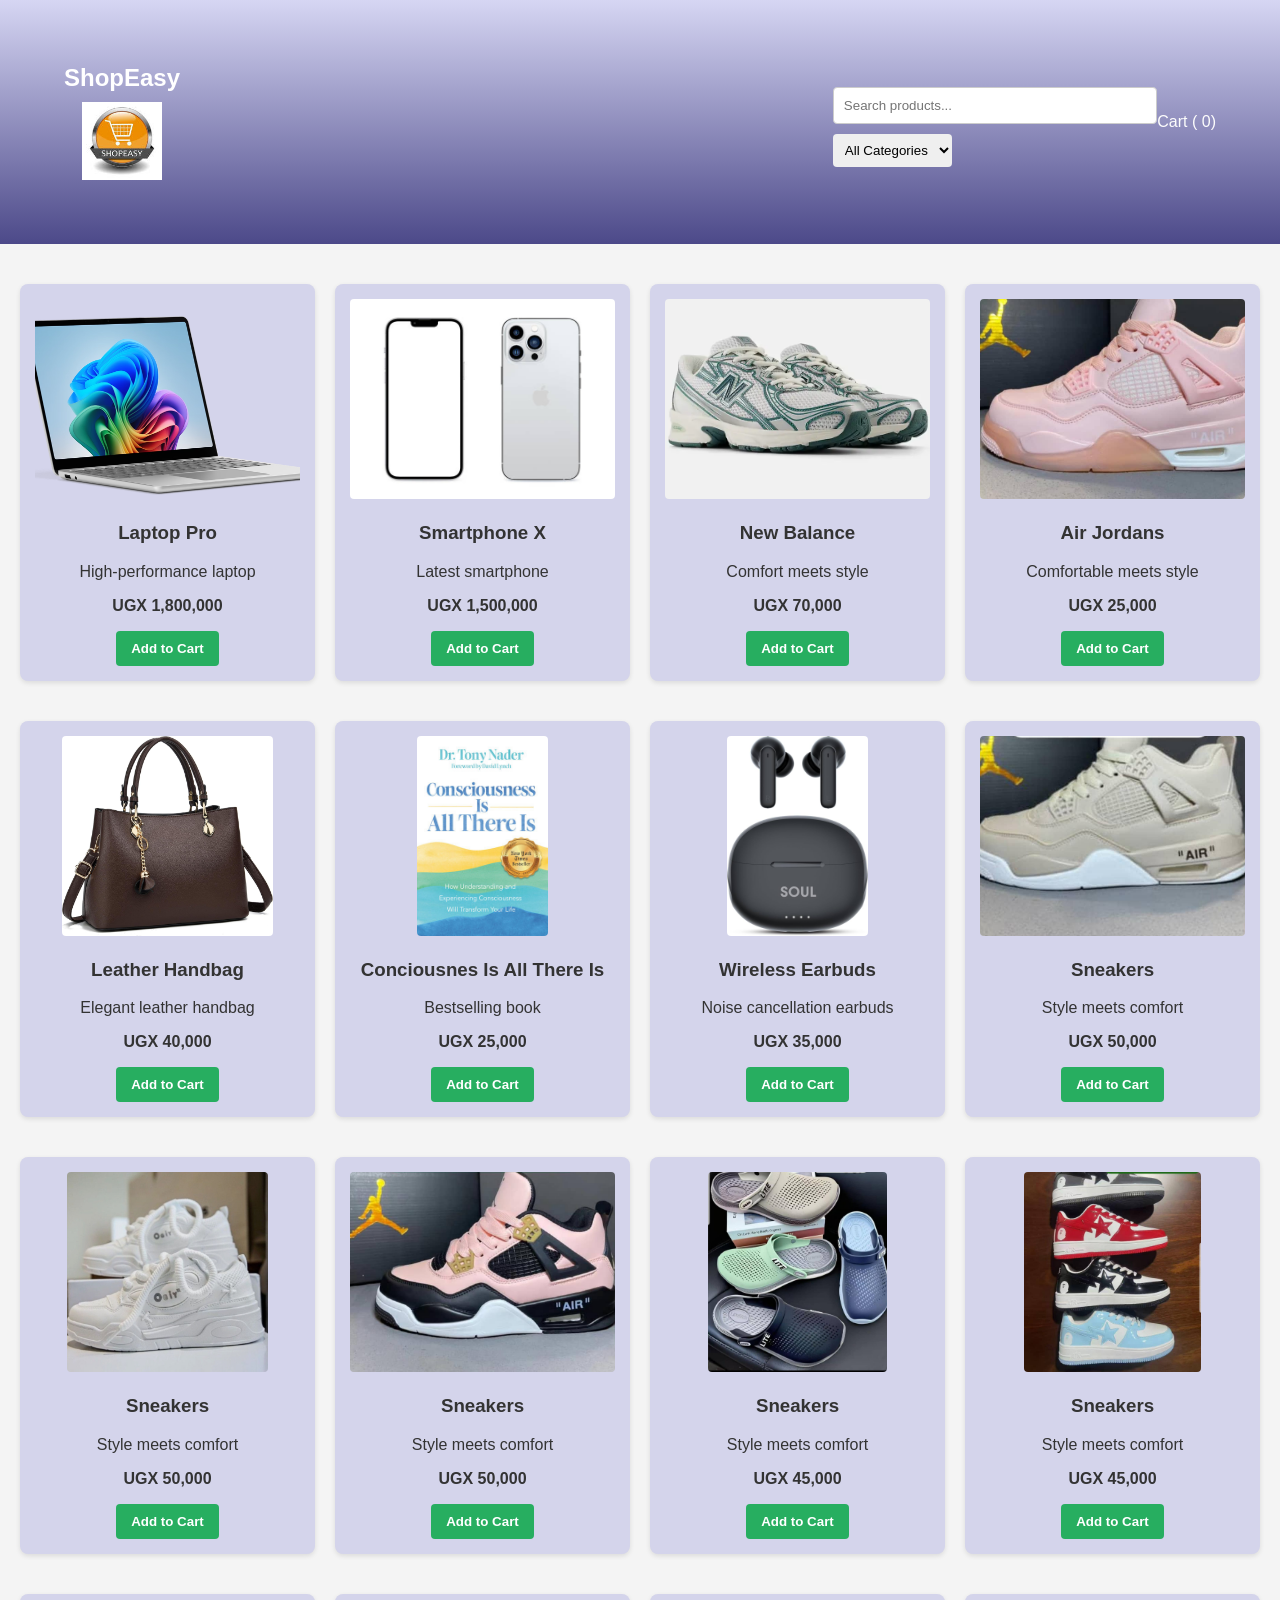
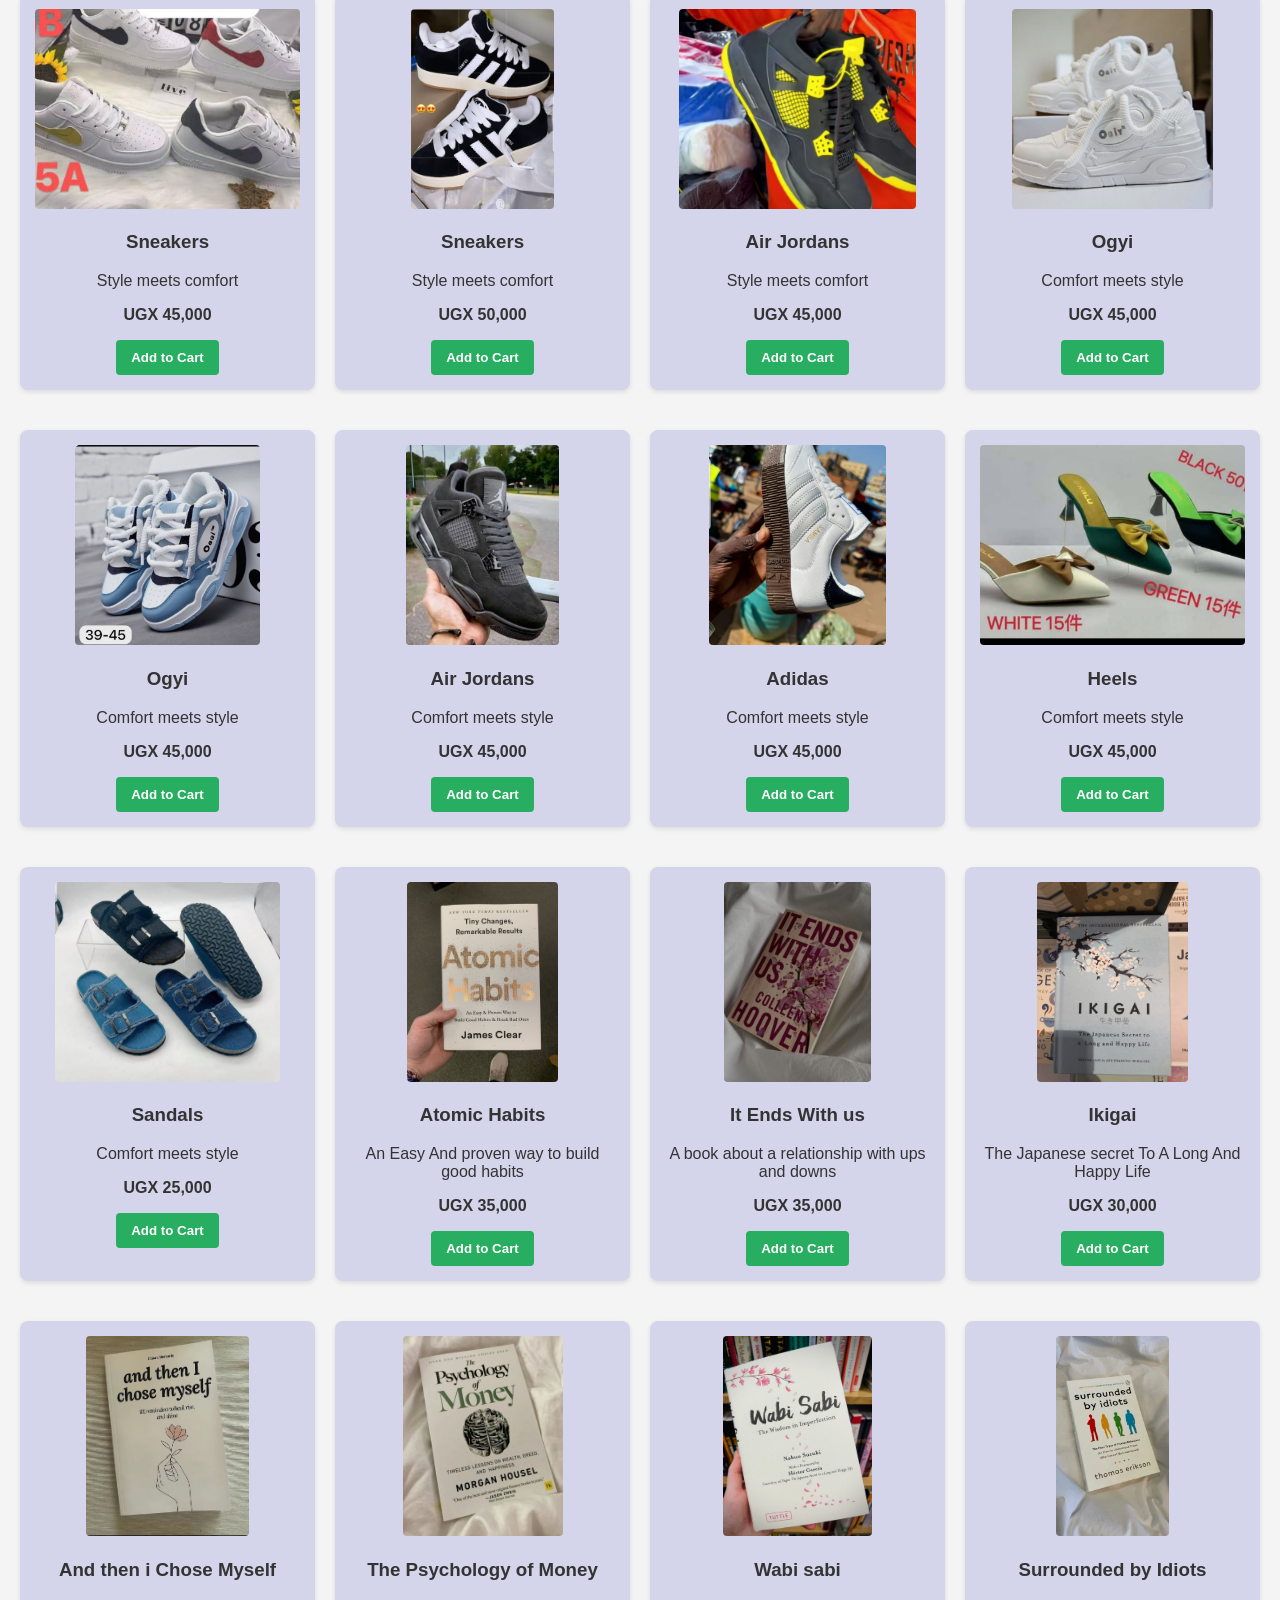
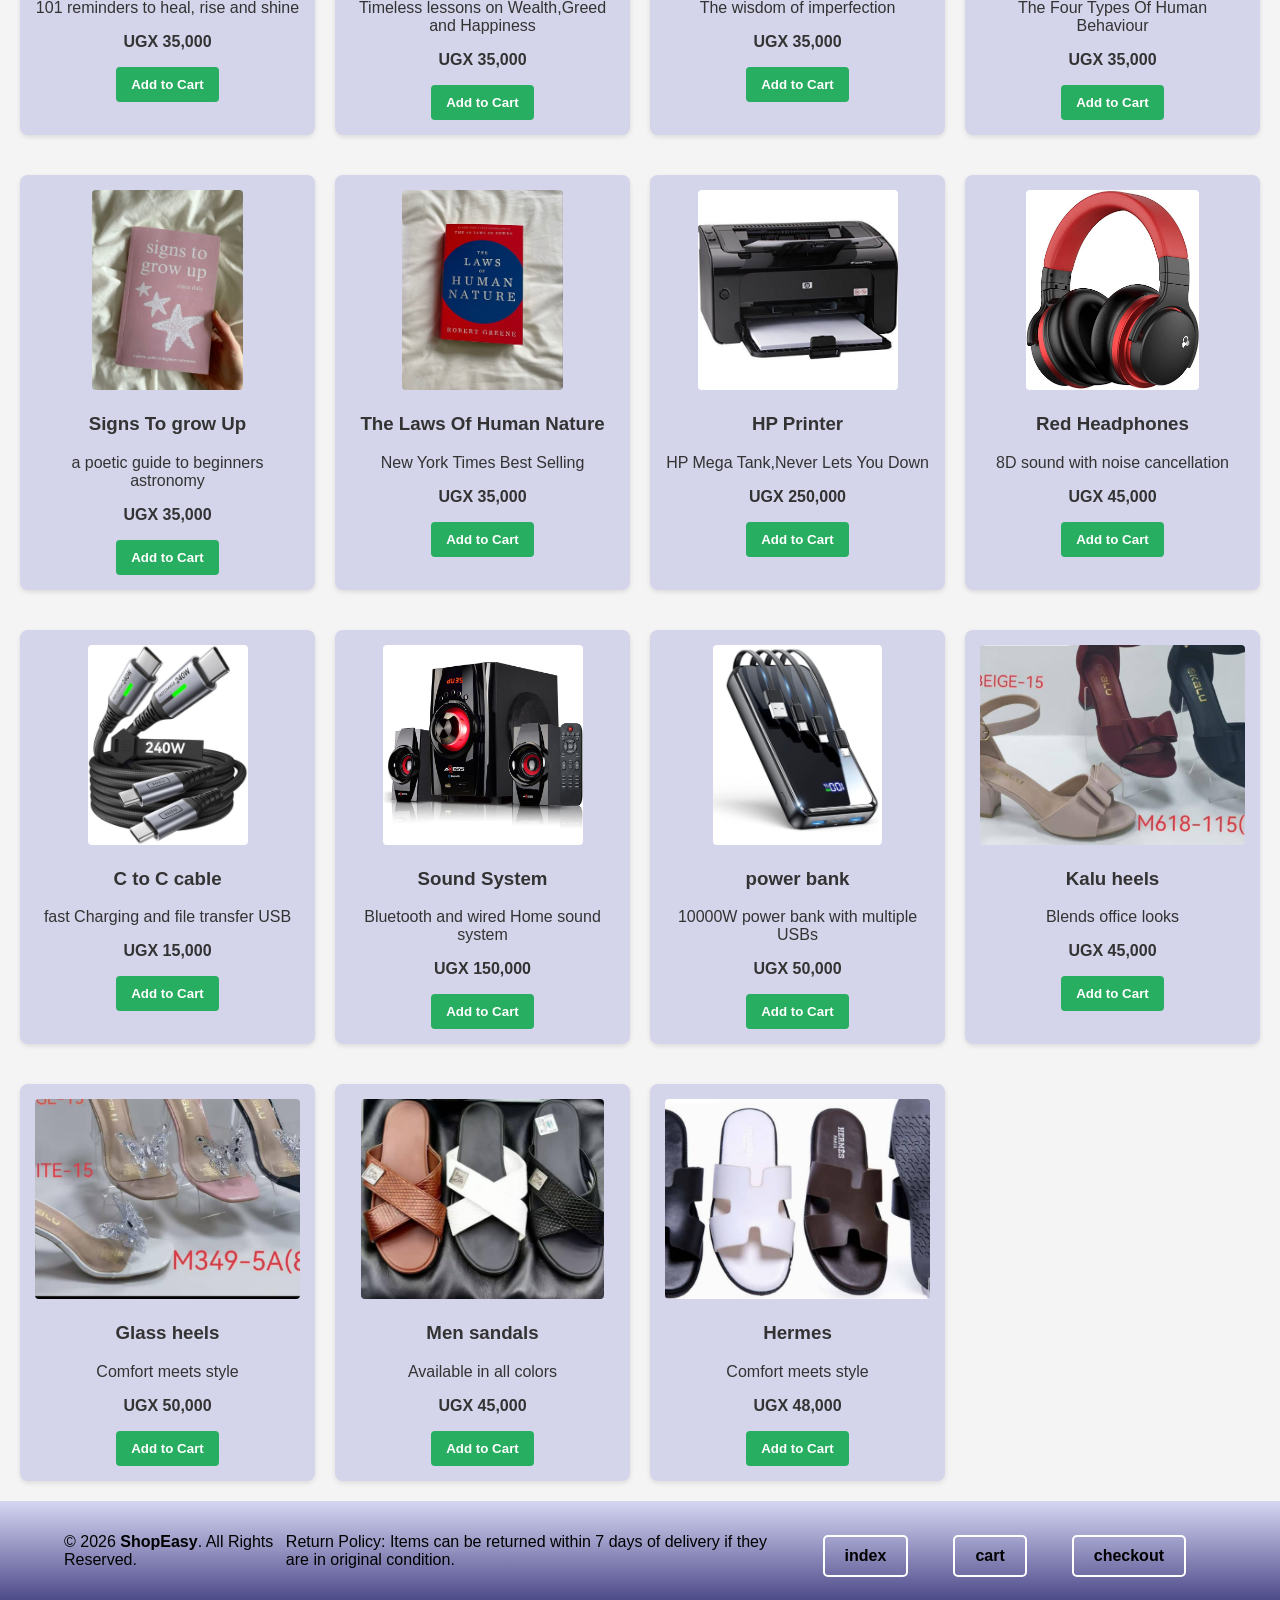
<file: index.html>
﻿<!DOCTYPE html>
<html lang="en">
<head>
    <meta charset="UTF-8">
    <meta name="viewport" content="width=device-width, initial-scale=1.0">
    <title>E-Commerce - Home</title>
    <link rel="stylesheet" href="style.css">
</head>
<body>
    <header>
        <div class="brand" >
            <h1>ShopEasy</h1>
             <img src="images/logo.jpg" class="logo" alt="ShopEasy">
             </div>
        <nav>
            <div class="nav-controls">
            <input type="text" id="searchBar" placeholder="Search products...">
            <select id="categoryFilter">
                <option value="all">All Categories</option>
                <option value="Electronics">Electronics</option>
                <option value="Fashion">Fashion</option>
                <option value="Books">Books</option>
            </select>
            </div>
            <a href="cart.html" class="cart">Cart ( <span id="cartCount"> 0</span>)</a>
        </nav>
    </header>


    <main id="productContainer">
        </main>
<footer id ="mainFooter">
        <p>&copy; 2026 <strong>ShopEasy</strong>. All Rights Reserved.</p>
        <p> Return Policy: Items can be returned within 7 days of delivery if they are in original condition.</p>
    <div class="links">
        <a href="index.html">index</a>
        <a href="cart.html">cart</a>
        <a href="checkout.html">checkout</a>
    </div>
</footer>
   
    <script src="script.js"></script>
    
</body>
</html>
</file>
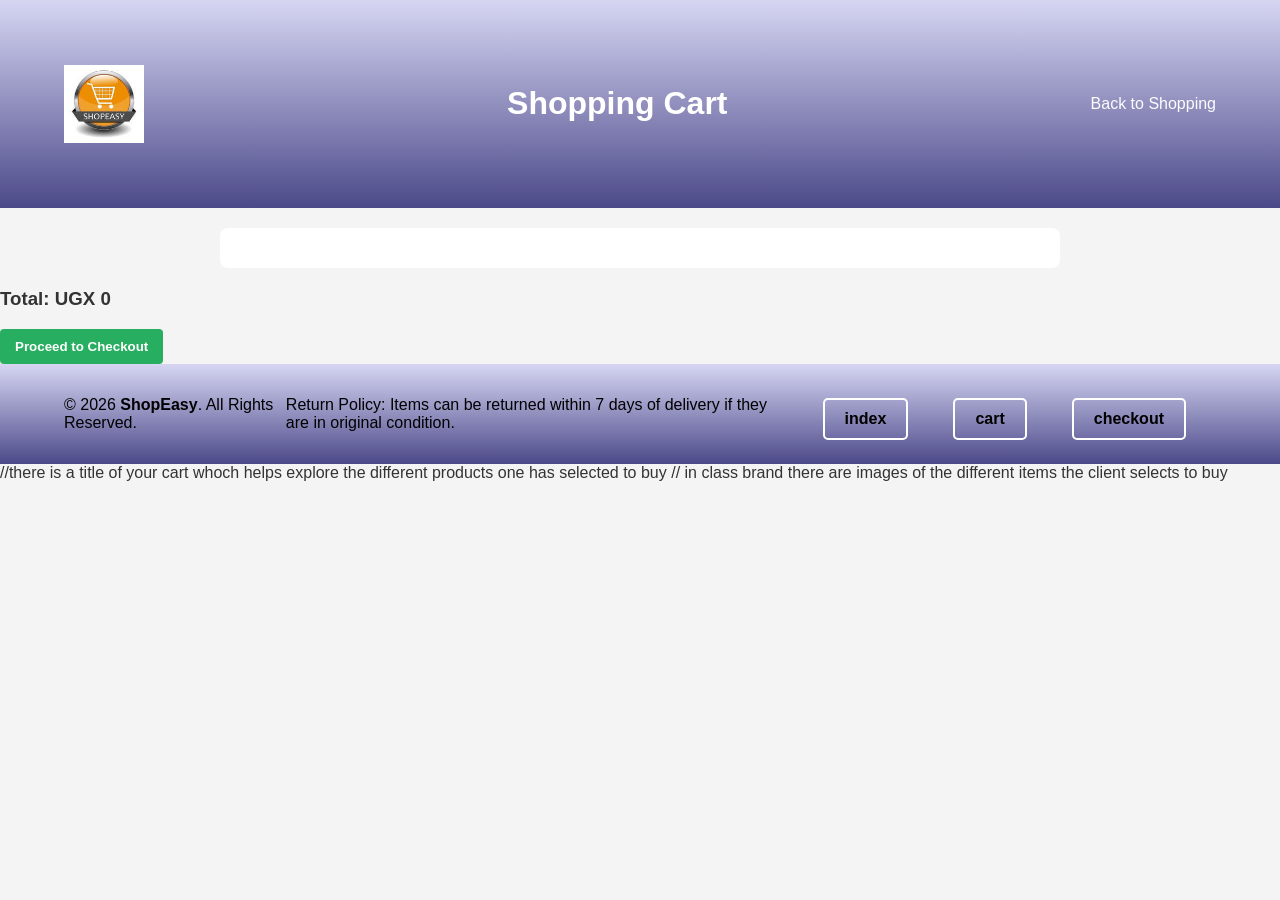
<file: cart.html>
﻿<!DOCTYPE html>
<html lang="en">
<head>
    <meta charset="UTF-8">
     <meta name="viewport" content="width=device-width, initial-scale=1.0">
    <title>Your Cart</title>
    <link rel="stylesheet" href="style.css">
</head>
<body>
    <header>
          <div class="brand" >
             <img src="images/logo.jpg" class="logo" alt="ShopEasy">
             </div>
              <h1>Shopping Cart</h1>
        <nav><a href="index.html">Back to Shopping</a></nav>
    </header>


    <main>
        <div id="cartItems">
            </div>
        <div id="cartSummary">
            <h3>Total: UGX <span id="totalPrice">0</span></h3>
            <button onclick="location.href='checkout.html'">Proceed to Checkout</button>
        </div>
    </main>

<footer id ="mainFooter">
        <p>&copy; 2026 <strong>ShopEasy</strong>. All Rights Reserved.</p>
        <p> Return Policy: Items can be returned within 7 days of delivery if they are in original condition.
        <div class="links">
            <a href="index.html">index</a>
            <a href="cart.html">cart</a>
            <a href="checkout.html">checkout</a>
        </div>
    </footer>
    <script src="script.js"></script>
</body>
</html>
//there is a title of your cart whoch helps explore the different products one has selected to buy 
// in class brand there are images of the different items the client selects to buy
</file>
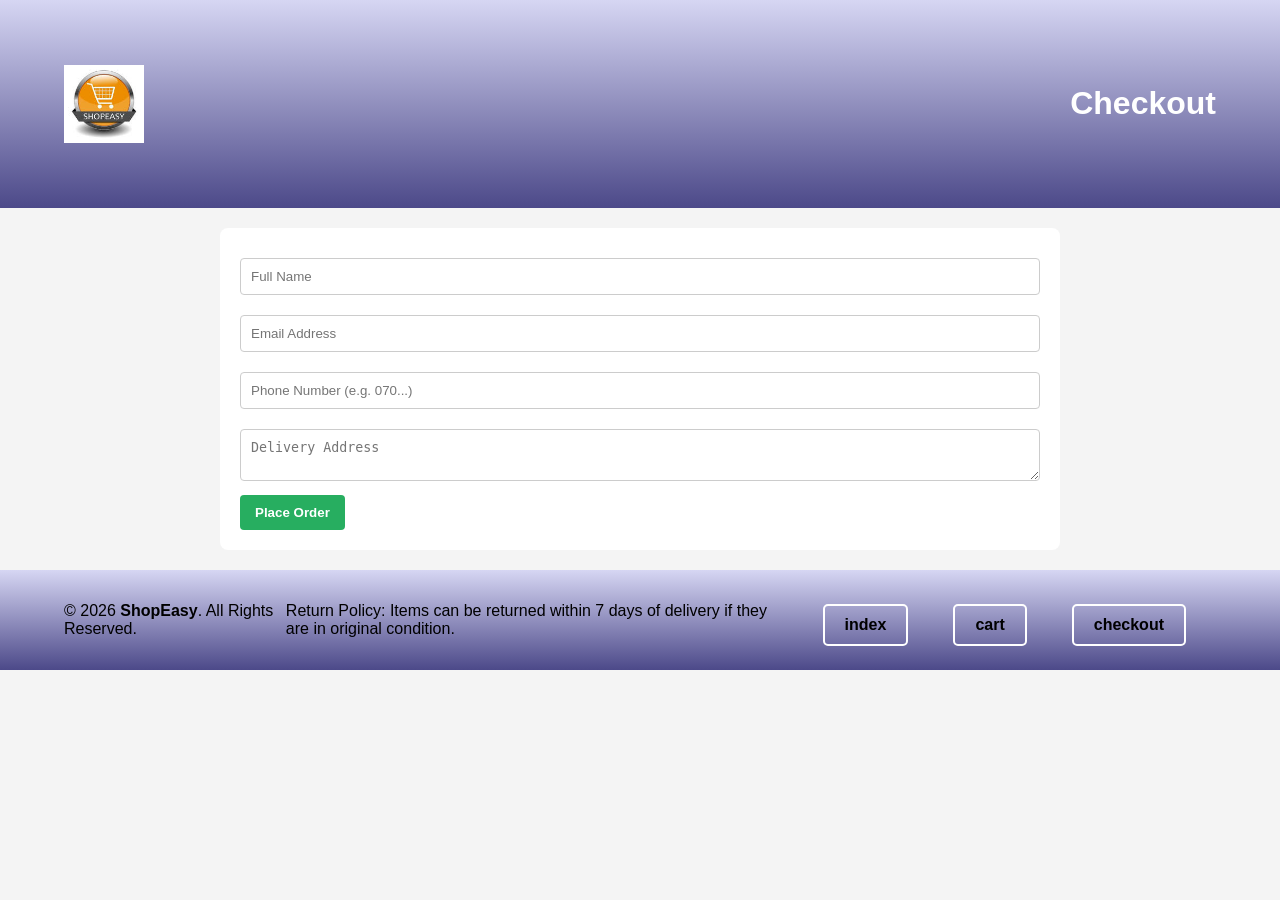
<file: checkout.html>
﻿<!DOCTYPE html>
<html lang="en">
<head>
    <meta charset="UTF-8">
     <meta name="viewport" content="width=device-width, initial-scale=1.0">
    <title>Checkout</title>
    <link rel="stylesheet" href="style.css">
</head>
<body>
    <header>
          <div class="brand" >
             <img src="images/logo.jpg" class="logo" alt="ShopEasy">
             </div>
               <h1>Checkout</h1>
    </header>


    <form id="checkoutForm">
        <!--Customer Full Name-->
        <input type="text" id="name" placeholder="Full Name" required>
        
        <!--Customer Email Address-->
        <input type="email" id="email" placeholder="Email Address" required>
        
        <!--Customer Phone Number-->
        <input type="text" id="phone" placeholder="Phone Number (e.g. 070...)" required>
        
        <!--Delivery Address-->
        <textarea id="address" placeholder="Delivery Address" required></textarea>
        
        <!--Submit Order Button-->
        <button type="submit">Place Order</button>
    </form>

     <!--Displays errors just incase anything is wrong-->
    <div id="errorMessage" style="color: red;"></div>
    
<footer id ="mainFooter">
        <p>&copy; 2026 <strong>ShopEasy</strong>. All Rights Reserved.</p>

        <!--Return Policy Information-->
        <p> Return Policy: Items can be returned within 7 days of delivery if they are in original condition.
        <div class="links">   
            <a href="index.html">index</a>
            <a href="cart.html">cart</a>
            <a href="checkout.html">checkout</a>
        </div>
    </footer>
    <script src="script.js"></script>
</body>
</html>

<!--More explanation concerning the Checkout Page Features; -->

<!-- 1. Created a responsive checkout page using HTML structure as presented above-->
<!-- 2. Designed a form to collect customer details (name, email, phone, address) -->
<!-- 3. Used appropriate input data types (text, email, textarea) for better data handling -->
<!-- 4. Implemented required fields to ensure users fill in all necessary information -->
<!-- 5. Added placeholders to guide users on what information to enter -->
<!-- 6. Integrated a submit button to allow users to place orders -->
<!-- 7. Included an error message section to display validation feedback -->
<!-- 8. Structured the page with header and footer for better user experience -->
<!-- 9. Added a return policy section to inform customers about product returns -->
<!-- 10. Linked the form with JavaScript for validation and checkout processing -->
<!-- 11. Ensured mobile responsiveness using viewport meta tag -->
<!-- 12. Connected external CSS file for styling and layout design -->
</file>
<file: style.css>
﻿/* General Styles */
body {
    font-family: 'Segoe UI', Tahoma, Geneva, Verdana, sans-serif;
    margin: 0;
    background-color: #f4f4f4;
    color: #333;

}
a{
    text-decoration: none;
    color: #fcfcfc;
}
footer p{
     color: rgb(0, 0, 0);
}
     .links{
        color: white;
        text-decoration: none;
        margin: 0 15px;
        font-weight: bold;
        transition: color 0.3s;
     }
    
.links{
    margin-top: 10px;
    display: flex;
    justify-content: center;
    gap: 15px;
}
.links a{
    color: black;
    text-decoration: none;
    margin: 0 15px;
    font-weight: bold;
    transition: color 0.3s;
    display: inline-block;
    padding: 10px 20px;
    border: 2px solid white;
    border-radius: 5px;
    background-color: transparent;
}


header,footer {
    background: linear-gradient( rgb(214, 214, 243), rgb(76, 73, 137) );
    color: white;
    padding: 1rem 5%;
    display: flex;
    justify-content: space-between;
    align-items: center;
    position: sticky;
    top: 0;
    z-index: 1000;
}
.brand{
    display: flex;
    flex-direction: column;
    align-items: center;
    justify-content: center;
    gap: 10px;  /*add space between logo and text*/
}
.logo {
   width: 80px;
   height: auto;
}
.brand h1{
    margin: 0; /* remove  default spacing around the text*/
    font-size: 24px;
}

nav input, nav select {
    padding: 8px;
    border-radius: 4px;
    border: none;
    margin-right: 10px;
}


/* Product Grid */
#productContainer {
    display: grid;
    grid-template-columns: repeat(auto-fit, minmax(250px, 1fr));
    gap: 20px;
    padding: 20px 5%;
}


.product-card {
    background: rgb(212, 212, 235);
    padding: 15px;
    border-radius: 8px;
    box-shadow: 0 2px 5px rgba(0,0,0,0.1);
    text-align: center;
    transition: transform 0.2s;
    margin-top: 20px;
}


.product-card:hover { transform: translateY(-5px); }


.product-card img {
    max-width: 100%;
    height: 200px;
    object-fit: cover;
    border-radius: 4px;
}


/* Buttons */
button {
    background-color: #27ae60;
    color: white;
    border: none;
    padding: 10px 15px;
    border-radius: 4px;
    cursor: pointer;
    font-weight: bold;
}


button:hover { 
    background-color: #219150;
    transform: translateY(-2px);
    box-shadow:0 4px 8px rgba(0,0,0,0.15);
}


.remove-btn { background-color: #e74c3c; }


/* Cart & Form Layout */
#cartItems, #checkoutForm {
    max-width: 800px;
    margin: 20px auto;
    background: white;
    padding: 20px;
    border-radius: 8px;
}


.cart-item {
    display: flex;
    justify-content: space-between;
    align-items: center;
    border-bottom: 1px solid #ddd;
    padding: 10px 0;
}


input[type="text"], input[type="email"], textarea {
    width: 100%;
    padding: 10px;
    margin: 10px 0;
    border: 1px solid #ccc;
    border-radius: 4px;
    box-sizing: border-box; /* Ensures padding doesn't affect width */
}
/*Responsive grid for home*/
#productContainer{
    display: grid;
    grid-template-columns: repeat(auto-fit,minmax (250px,1fr));
    gap: 20px;
    padding: 20px;
}
/*responsive design*/
@media(max-width:768px){
    header{
        flex-direction: column;
        text-align: center;
    }
    nav{
        width: 100%;
        margin-top: 10px;
    }
    nav input,nav select{
        width: 90%;
        margin-bottom: 10px;

    }
    .links {
        flex-direction: column;
        align-items: flex-start;
    }
    .cart-item{
        flex-direction: column;
        align-items: flex-start;
    }
    #checkoutForm{
        width: 95%;
        padding: 15px;
    }
}
header{
    background-color: #2c3e50;
    padding: 5%;
    color: white;
}

nav{
    display: flex;
    justify-content: space-between;
    align-items: center;
    }

    .logo{
         font-size: 1.5rem;
         font-weight: bold;
         color: #f1c40f;
         text-transform: uppercase;
         letter-spacing: 1px;
    }
    #logo-img{
        height: 50px;
        width: auto;
        display: block;
    }
    .logo a {
        text-decoration: none;
    }
</file>
